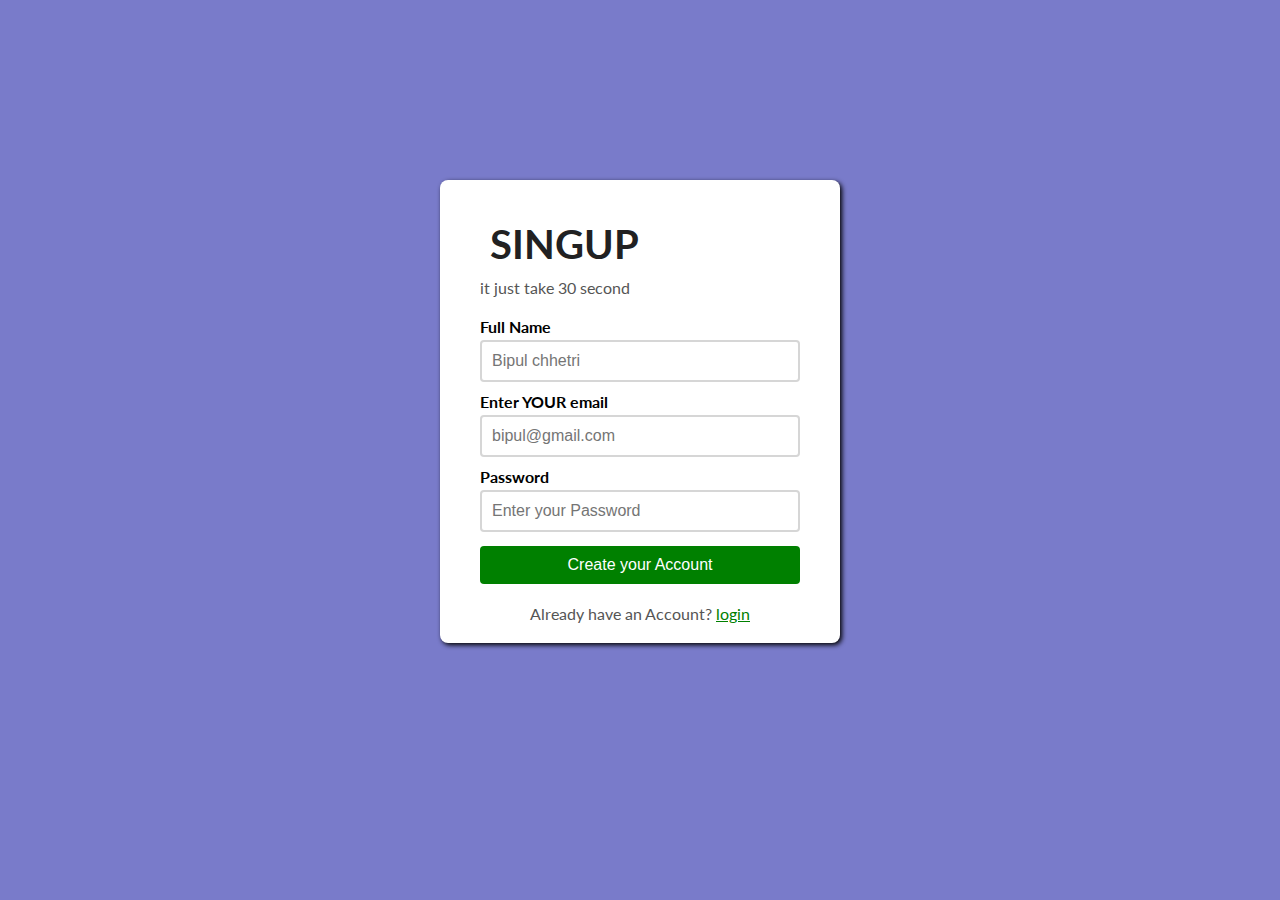
<file: index.html>
<!DOCTYPE html>
<html lang="en">

<head>
    <meta charset="UTF-8">
    <meta http-equiv="X-UA-Compatible" content="IE=edge">
    <meta name="viewport" content="width=device-width, initial-scale=1.0">
    <title>Document</title>
    <link rel="stylesheet" href="style.css">
</head>

<body>
    <div class="outer-box">
        <div class="inner-box">
            <header class="singup-header">
                <h1>Singup </h1>
                <p>it just take 30 second</p>
            </header>
            <main class="singup-body">

                <form action="">
                    <p>
                        <label for="Full-name">Full Name</label>
                        <input type="text" id="fullname" placeholder="Bipul chhetri" required>
                    </p>
                    <p>
                        <label for="email">Enter YOUR email</label>
                        <input type="email" id="email" placeholder="bipul@gmail.com" required>



                    </p>
                    <p>
                        <label for="Password">Password</label>

                        <input type="text" id="fullname" placeholder="Enter your Password" required>

                    </p>
                    <p>

                        <input type="submit" id="submit" value="Create your Account">
                    </p>
                </form>
            </main>
            <footer class="singup-footer">


            <p>Already have an Account?

                <a href="">login</a>
            <p></p>
        </footer>
     </div>
        <div class="circle c1"></div>
        <div class="circle c2"></div>
    </div>
</body>

</html>
</file>
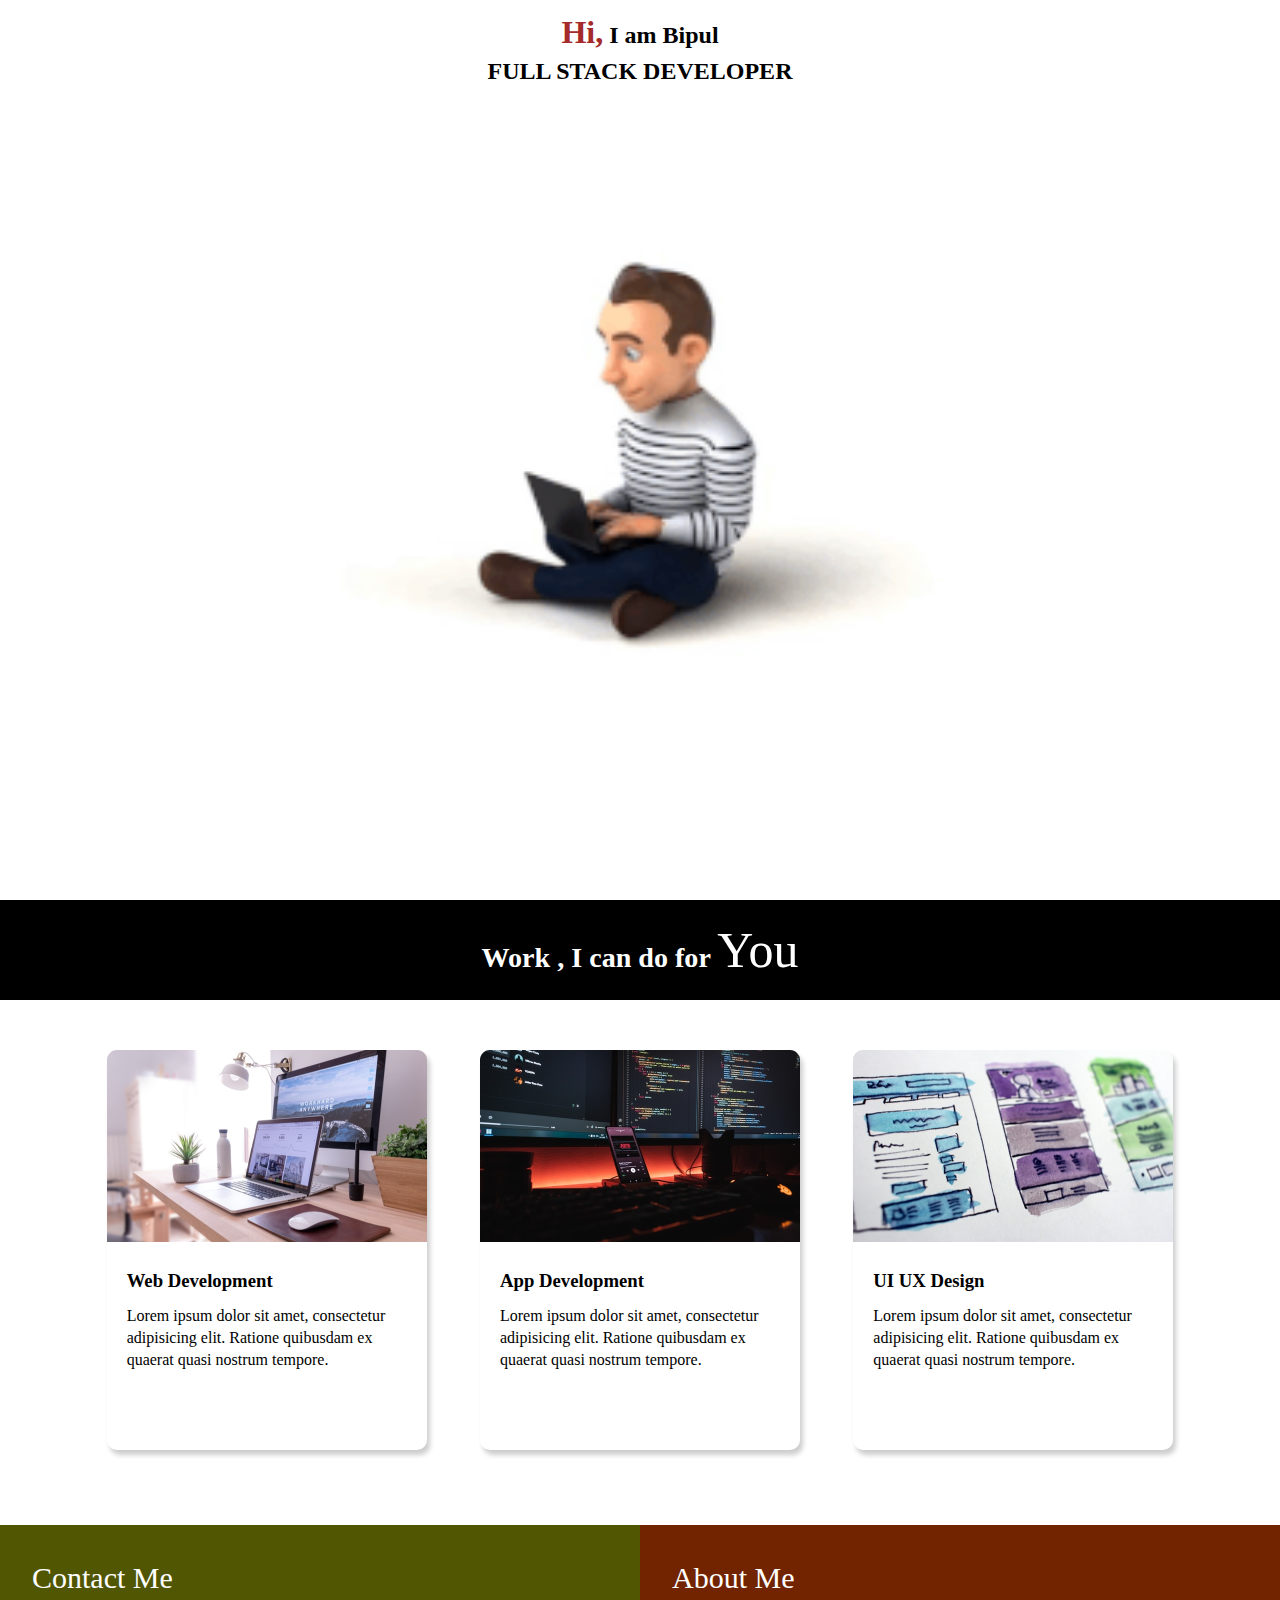
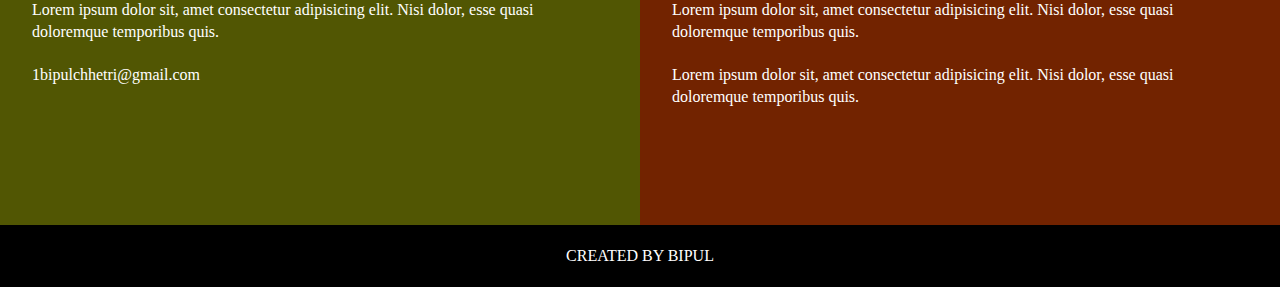
<file: Landing page/index.html>
<!DOCTYPE html>
<html lang="en">
<head>
    <meta charset="UTF-8">
    <meta http-equiv="X-UA-Compatible" content="IE=edge">
    <meta name="viewport" content="width=device-width, initial-scale=1.0">
    <link rel="stylesheet" href="style.css">
    <title>Developer |Landing page</title>
</head>
<body>
    <section class="hero">
        <div class="text_container">
            <h2><span class="lg_text">Hi,</span> I am Bipul </h2>
            <h2>FULL STACK DEVELOPER</h2>
        </div>
    </section>
   <section class="black-box">
    <h3>Work , I can do for <span>You</span></h3>
   </section>
   <section class="work">
    <div class="grid_item">
      <div class="card">
        <div class="image_container">
          <img src="images/web.png" alt="web development" />
        </div>
        <div class="card_content">
          <h3>Web Development</h3>
          <p>
            Lorem ipsum dolor sit amet, consectetur adipisicing elit. Ratione
            quibusdam ex quaerat quasi nostrum tempore.
          </p>
        </div>
      </div>
    </div>
    <div class="grid_item">
      <div class="card">
        <div class="image_container">
          <img src="images/mob.png" alt="app development" />
        </div>
        <div class="card_content">
          <h3>App Development</h3>
          <p>
            Lorem ipsum dolor sit amet, consectetur adipisicing elit. Ratione
            quibusdam ex quaerat quasi nostrum tempore.
          </p>
        </div>
      </div>
    </div>
    <div class="grid_item">
      <div class="card">
        <div class="image_container">
          <img src="images/ui.png "alt="Ui ux" />
        </div>
        <div class="card_content">
          <h3>UI UX Design</h3>
          <p>
            Lorem ipsum dolor sit amet, consectetur adipisicing elit. Ratione
            quibusdam ex quaerat quasi nostrum tempore.
          </p>
        </div>
      </div>
    </div>
  </section>
   <!-- <div id="app" class="container">
    <div class="grid">
      <card>
        <div class="title">
          <h3>Web developer</h3>
        </div>
        <div class="img">
            <img src="images/ux.jpg" alt="">
        </div>
        <div class="description">
          Lorem ipsum dolor sit amet, consectetur adipisicing elit, sed do eiusmod tempor incididunt ut labore et dolore magna aliqua. 
        </div>
    </card>
      <card>
        <div class="title">
          <h3>App developer
          </h3>
        </div>
        <div class="img">
            <img src="images/app.jpg" alt="">
        </div>
        <div class="description">
          Lorem ipsum dolor sit amet, consectetur adipisicing elit, sed do eiusmod tempor incididunt ut labore et dolore magna aliqua. 
        </div>
    </card>
      <card>
        <div class="title">
          <h3>ux ui designer</h3>
        </div>
        <div class="img">
            <img src="images/ux.jpg " alt="">
        </div>
        <div class="description">
          Lorem ipsum dolor sit amet, consectetur adipisicing elit, sed do eiusmod tempor incididunt ut labore et dolore magna aliqua. 
        </div>
    </card>
    </div> -->
    <section class="bottom_section">
        <div class="contact">
          <h2>Contact Me</h2>
          <p>
            Lorem ipsum dolor sit, amet consectetur adipisicing elit. Nisi dolor,
            esse quasi doloremque temporibus quis.
          </p>
          <p>1bipulchhetri@gmail.com</p>
        </div>
        <div class="about">
          <h2>About Me</h2>
  
          <p>
            Lorem ipsum dolor sit, amet consectetur adipisicing elit. Nisi dolor,
            esse quasi doloremque temporibus quis.
          </p>
          <p>
            Lorem ipsum dolor sit, amet consectetur adipisicing elit. Nisi dolor,
            esse quasi doloremque temporibus quis.
          </p>
        </div>
      </section>
      <footer>created By BIPUL</footer>
    
</body>
</html>
</file>
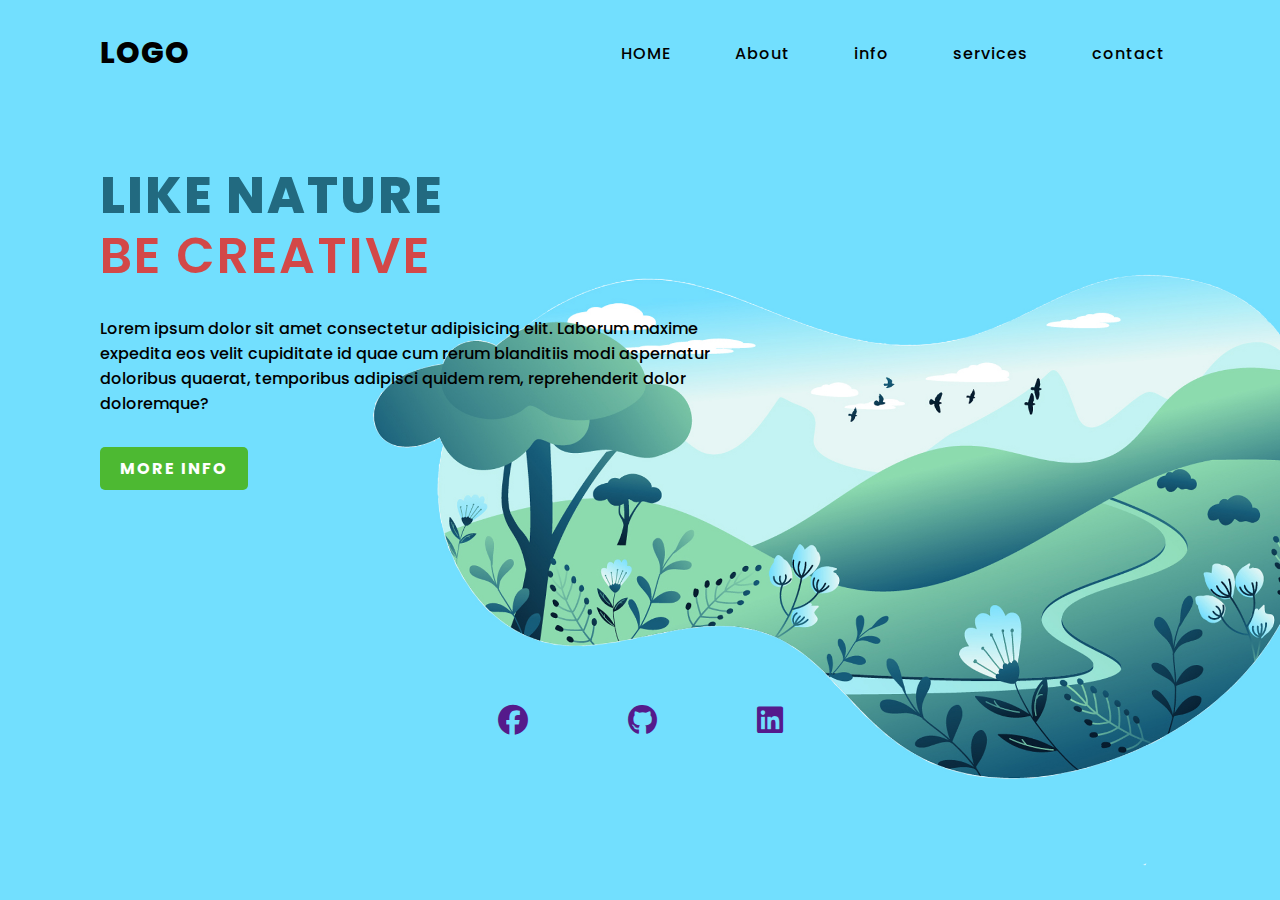
<file: New landing page/index.html>
<!DOCTYPE html>
<html lang="en">
<head>
    <meta charset="UTF-8">
    <meta http-equiv="X-UA-Compatible" content="IE=edge">
    <meta name="viewport" content="width=device-width, initial-scale=1.0">
    <link rel="stylesheet" href="style.css">
    <link rel="stylesheet" href="https://cdnjs.cloudflare.com/ajax/libs/font-awesome/6.2.1/css/all.min.css">
    <title>Landing page</title>
</head>
<section>
<input type="checkbox" id="check">
    <header>
        <h2>
          <a href="#" class="logo" >Logo</a></h2>
          <div class="navigation">
            <a href="#">HOME</a>
            <a href="#">About</a>
            <a href="#">info</a>
            <a href="#">services</a>
            <a href="#">contact</a>
          </div>
<label for="check">
    <i class="fas fa-bars menu-btn"></i>
    <i class="fas fa-times close-btn"></i>
</label>
    </header>
    <div class="content">
        <div class="info">
<h3>Like Nature <br><span>Be creative</span></h3>
<p>Lorem ipsum dolor sit amet consectetur adipisicing elit.
     Laborum maxime expedita eos velit cupiditate id quae
      cum rerum blanditiis modi aspernatur doloribus quaerat, temporibus adipisci quidem rem, 
    reprehenderit dolor doloremque?</p>
    <a href="#" class="info-btn">More info</a>

        </div>
    </div>
    <div class="media-icons">
<a href=""><i class="fa-brands fa-facebook"></i></a>
<a href=""><i class="fa-brands fa-github"></i></a>
<a href=""><i class="fa-brands fa-linkedin"></i></a>


    </div>
</section>
</body>
</html>
</file>
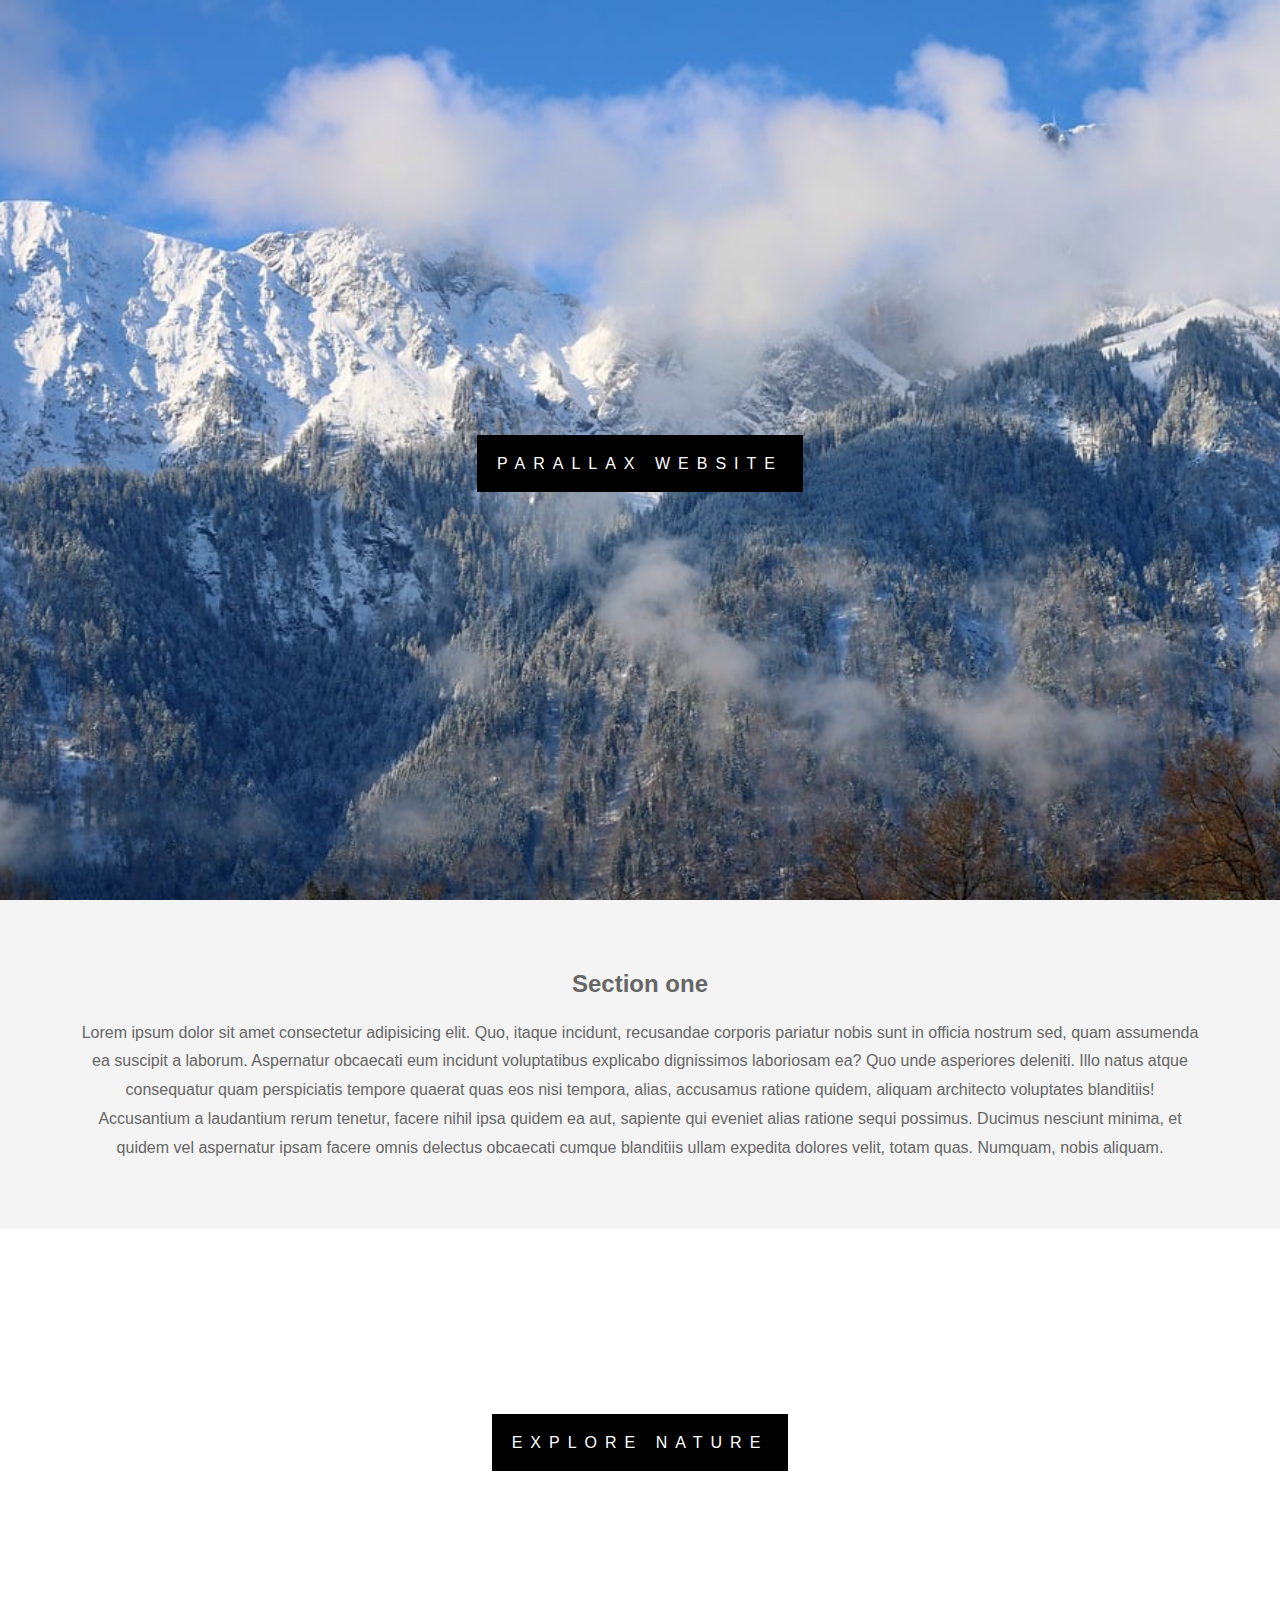
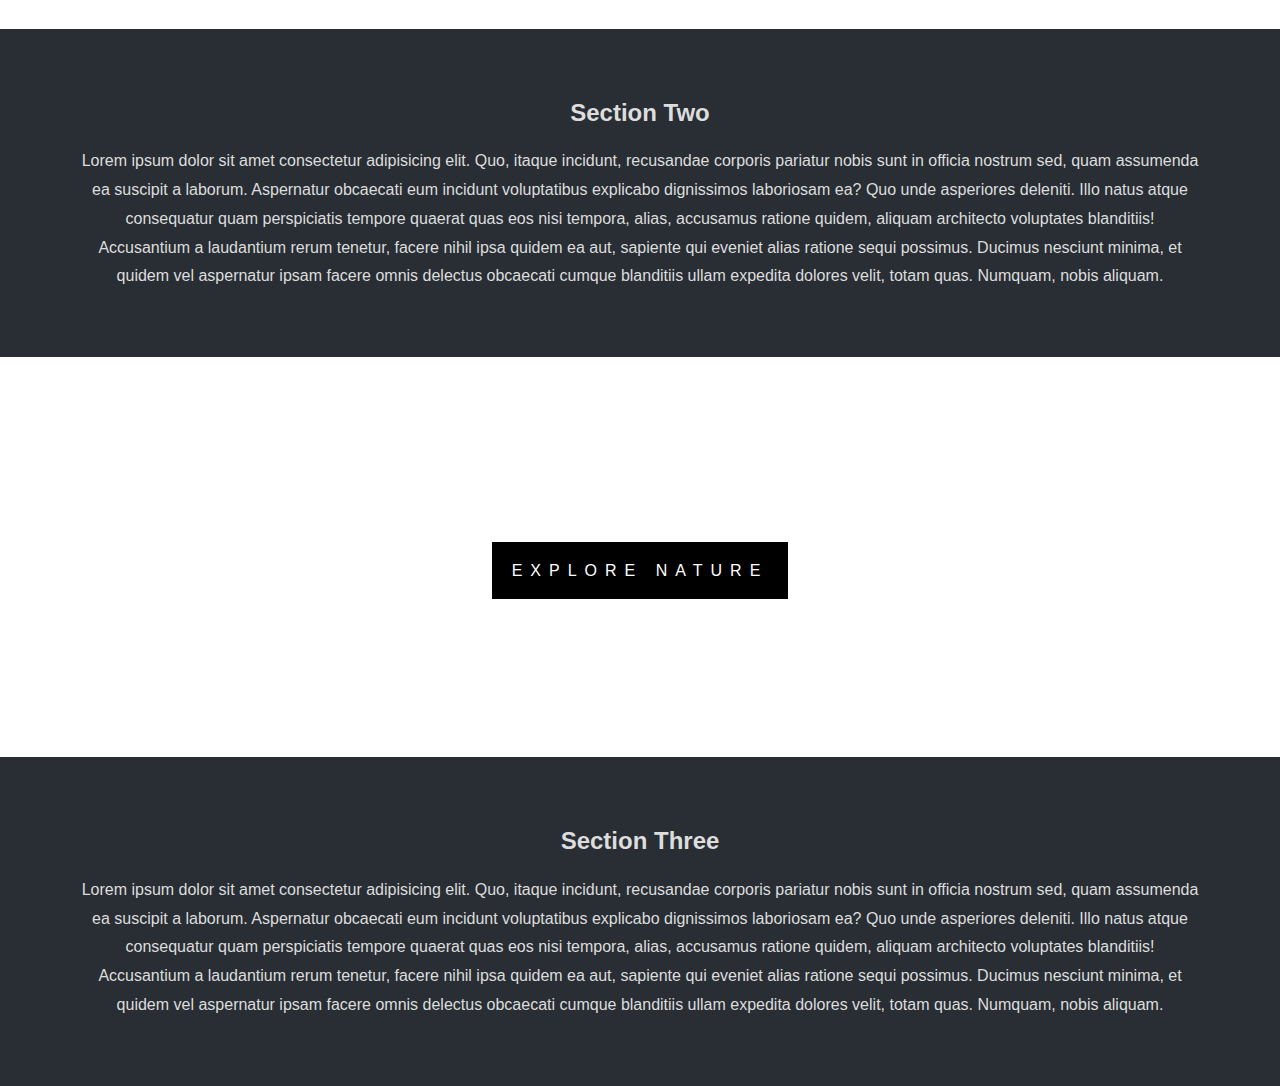
<file: parallax website/index.html>
<!DOCTYPE html>
<html lang="en">
<head>
    <meta charset="UTF-8">
    <meta http-equiv="X-UA-Compatible" content="IE=edge">
    <meta name="viewport" content="width=device-width, initial-scale=1.0">
    <link rel="stylesheet" href="style.css">
    <title>Parallax website |BIPUL</title>
</head>
<body>
    <section class="pimg1">
        <div class="ptext">
            <span class="textBg">
                Parallax website
            </span>
        </div>
    </section>
    <section>
        <section class="section-light">
            <h2>Section one</h2>
            <p>Lorem ipsum dolor sit amet 
                consectetur adipisicing elit. Quo, itaque incidunt, recusandae corporis pariatur nobis sunt in officia nostrum sed, quam assumenda ea suscipit a laborum. Aspernatur obcaecati eum incidunt voluptatibus explicabo dignissimos laboriosam ea? Quo unde asperiores deleniti. Illo natus atque consequatur quam perspiciatis tempore quaerat quas eos nisi tempora, alias, accusamus ratione quidem, aliquam architecto voluptates blanditiis! Accusantium a laudantium rerum tenetur, facere nihil ipsa quidem ea aut, sapiente qui eveniet alias ratione sequi possimus. Ducimus nesciunt minima, et quidem vel aspernatur ipsam facere omnis delectus obcaecati cumque blanditiis ullam expedita dolores velit,
                 totam quas. Numquam, nobis aliquam.</p>
        </section>
    </section>
    <section class="pimg2">
        <div class="ptext">
            <span class="textBg">
                Explore Nature
            </span>
        </div>
    </section>
    <section>
        <section class="section-dark">
            <h2>Section Two</h2>
            <p>Lorem ipsum dolor sit amet 
                consectetur adipisicing elit. Quo, itaque incidunt, recusandae corporis pariatur nobis sunt in officia nostrum sed, quam assumenda ea suscipit a laborum. Aspernatur obcaecati eum incidunt voluptatibus explicabo dignissimos laboriosam ea? Quo unde asperiores deleniti. Illo natus atque consequatur quam perspiciatis tempore quaerat quas eos nisi tempora, alias, accusamus ratione quidem, aliquam architecto voluptates blanditiis! Accusantium a laudantium rerum tenetur, facere nihil ipsa quidem ea aut, sapiente qui eveniet alias ratione sequi possimus. Ducimus nesciunt minima, et quidem vel aspernatur ipsam facere omnis delectus obcaecati cumque blanditiis ullam expedita dolores velit,
                 totam quas. Numquam, nobis aliquam.</p>
        </section>
    </section>
</section>
<section class="pimg3">
    <div class="ptext">
        <span class="textBg">
            Explore Nature
        </span>
    </div>
</section>
<section>
    <section class="section-dark">
        <h2>Section Three</h2>
        <p>Lorem ipsum dolor sit amet 
            consectetur adipisicing elit. Quo, itaque incidunt, recusandae corporis pariatur nobis sunt in officia nostrum sed, quam assumenda ea suscipit a laborum. Aspernatur obcaecati eum incidunt voluptatibus explicabo dignissimos laboriosam ea? Quo unde asperiores deleniti. Illo natus atque consequatur quam perspiciatis tempore quaerat quas eos nisi tempora, alias, accusamus ratione quidem, aliquam architecto voluptates blanditiis! Accusantium a laudantium rerum tenetur, facere nihil ipsa quidem ea aut, sapiente qui eveniet alias ratione sequi possimus. Ducimus nesciunt minima, et quidem vel aspernatur ipsam facere omnis delectus obcaecati cumque blanditiis ullam expedita dolores velit,
             totam quas. Numquam, nobis aliquam.</p>
    </section>
</section>
</section>
</body>
</html>
</file>
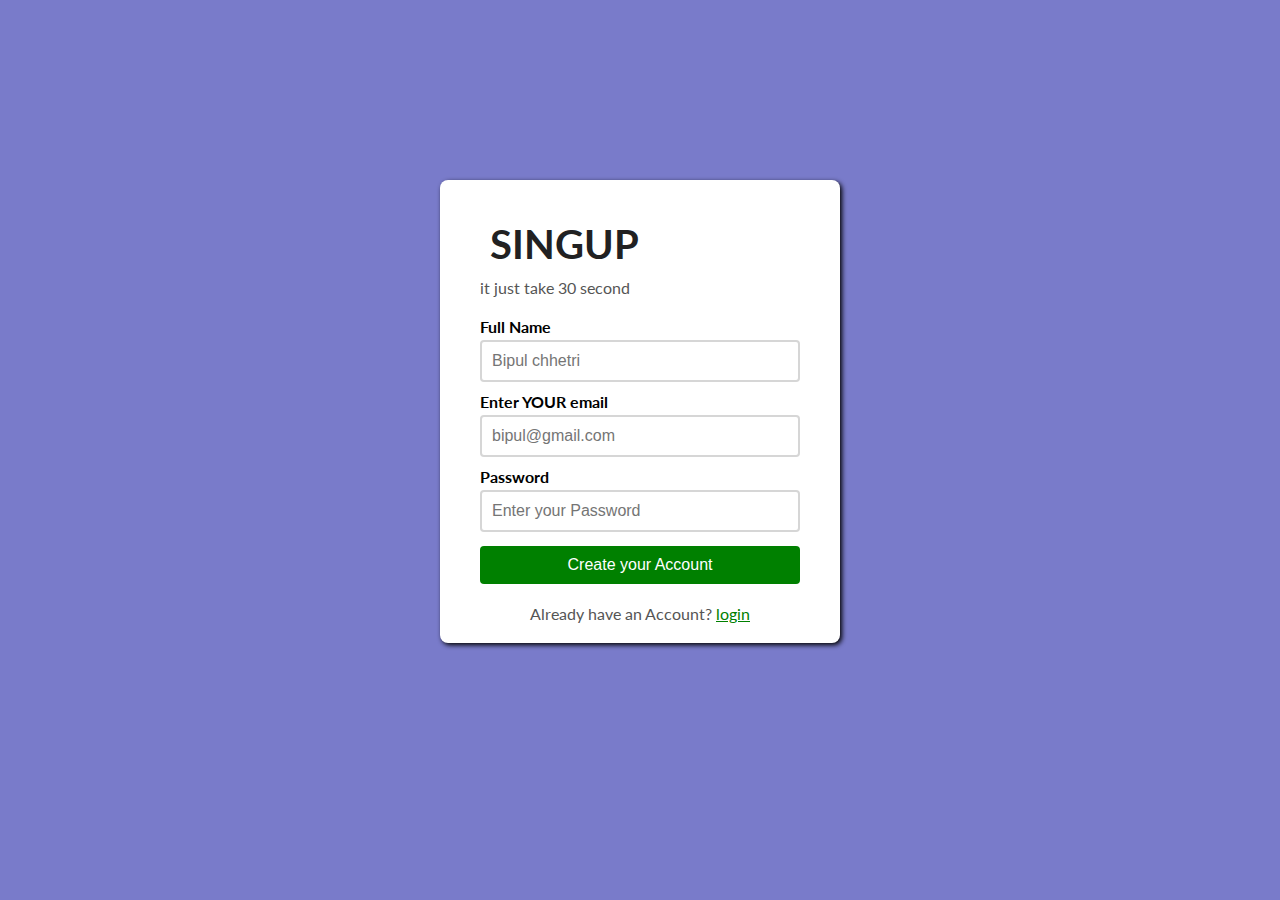
<file: singup/index.html>
<!DOCTYPE html>
<html lang="en">

<head>
    <meta charset="UTF-8">
    <meta http-equiv="X-UA-Compatible" content="IE=edge">
    <meta name="viewport" content="width=device-width, initial-scale=1.0">
    <title>Document</title>
    <link rel="stylesheet" href="style.css">
</head>

<body>
    <div class="outer-box">
        <div class="inner-box">
            <header class="singup-header">
                <h1>Singup </h1>
                <p>it just take 30 second</p>
            </header>
            <main class="singup-body">

                <form action="">
                    <p>
                        <label for="Full-name">Full Name</label>
                        <input type="text" id="fullname" placeholder="Bipul chhetri" required>
                    </p>
                    <p>
                        <label for="email">Enter YOUR email</label>
                        <input type="email" id="email" placeholder="bipul@gmail.com" required>



                    </p>
                    <p>
                        <label for="Password">Password</label>

                        <input type="text" id="fullname" placeholder="Enter your Password" required>

                    </p>
                    <p>

                        <input type="submit" id="submit" value="Create your Account">
                    </p>
                </form>
            </main>
            <footer class="singup-footer">


            <p>Already have an Account?

                <a href="">login</a>
            <p></p>
        </footer>
     </div>
        <div class="circle c1"></div>
        <div class="circle c2"></div>
    </div>
</body>

</html>
</file>
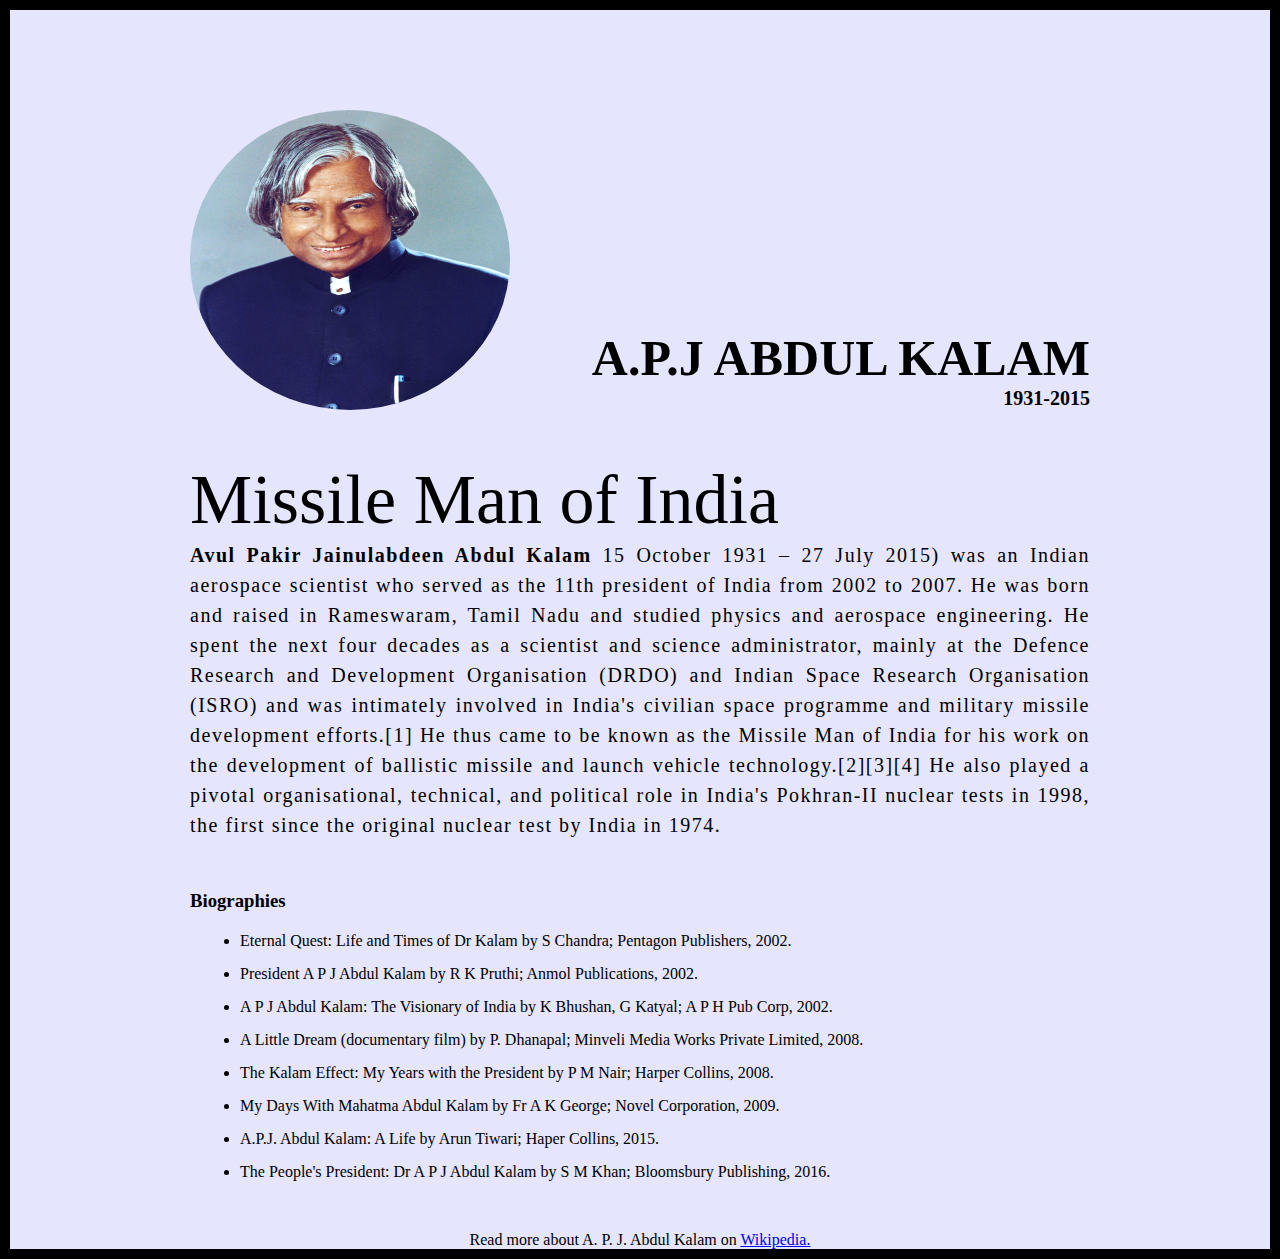
<file: Tribute website Project 1/index.html>
<html lang="en">
<head>
    <meta charset="UTF-8">
    <meta http-equiv="X-UA-Compatible" content="IE=edge">
    <meta name="viewport" content="width=device-width, initial-scale=1.0">
    <link rel="stylesheet" href="style.css">
    
    <title>ABJ Abdul Kalam</title>
</head>
<body>
    <div class="container">
        <div class="content">
            <section class="top-section">
                <div class="image-container">
                    <img src="photos/apj.jpg" alt="tribute" />
                </div>
                <div>
                    <h1>A.P.J Abdul Kalam</h1>
                    <h4>1931-2015</h4>
                </div>
            </section>
            <section class="about_section">
                <h2>Missile Man of India</h2>
                <p>
                  <b>Avul Pakir Jainulabdeen Abdul Kalam</b> 15 October 1931 – 27 July
                  2015) was an Indian aerospace scientist who served as the 11th
                  president of India from 2002 to 2007. He was born and raised in
                  Rameswaram, Tamil Nadu and studied physics and aerospace
                  engineering. He spent the next four decades as a scientist and
                  science administrator, mainly at the Defence Research and
                  Development Organisation (DRDO) and Indian Space Research
                  Organisation (ISRO) and was intimately involved in India's civilian
                  space programme and military missile development efforts.[1] He thus
                  came to be known as the Missile Man of India for his work on the
                  development of ballistic missile and launch vehicle
                  technology.[2][3][4] He also played a pivotal organisational,
                  technical, and political role in India's Pokhran-II nuclear tests in
                  1998, the first since the original nuclear test by India in 1974.
                </p>
              </section>
              <section class="biography_section">
                <h3>Biographies</h3>
                <ul>
                  <li>
                    Eternal Quest: Life and Times of Dr Kalam by S Chandra; Pentagon
                    Publishers, 2002.
                  </li>
                  <li>
                    President A P J Abdul Kalam by R K Pruthi; Anmol Publications,
                    2002.
                  </li>
                  <li>
                    A P J Abdul Kalam: The Visionary of India by K Bhushan, G Katyal;
                    A P H Pub Corp, 2002.
                  </li>
                  <li>
                    A Little Dream (documentary film) by P. Dhanapal; Minveli Media
                    Works Private Limited, 2008.
                  </li>
                  <li>
                    The Kalam Effect: My Years with the President by P M Nair; Harper
                    Collins, 2008.
                  </li>
                  <li>
                    My Days With Mahatma Abdul Kalam by Fr A K George; Novel
                    Corporation, 2009.
                  </li>
                  <li>
                    A.P.J. Abdul Kalam: A Life by Arun Tiwari; Haper Collins, 2015.
                  </li>
                  <li>
                    The People's President: Dr A P J Abdul Kalam by S M Khan;
                    Bloomsbury Publishing, 2016.
                  </li>
                </ul>
              </section>
              <footer>
                <p>
                  Read more about A. P. J. Abdul Kalam on
                  <a href="https://en.wikipedia.org/wiki/A._P._J._Abdul_Kalam"
                    >Wikipedia.</a
                  >
                </p>
              </footer>
        </div>
    </div>
</body>
</html>
</file>
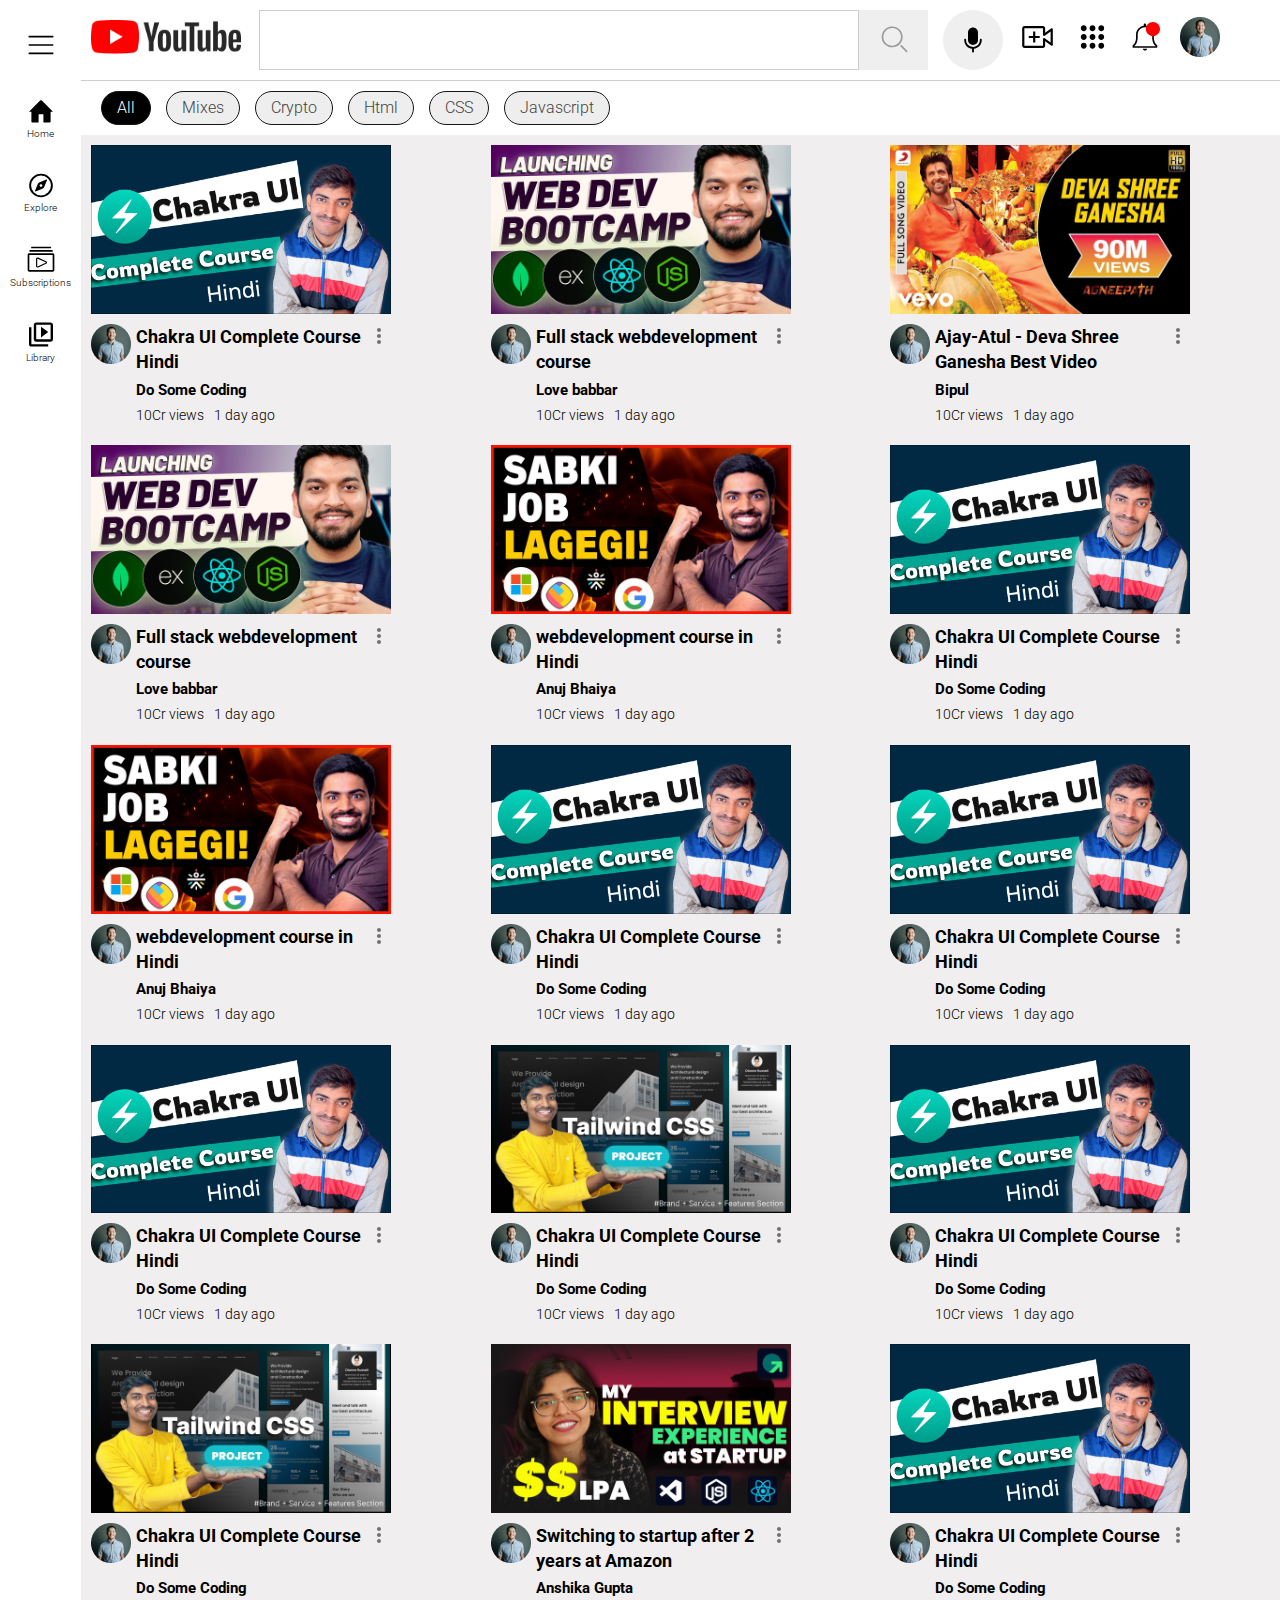
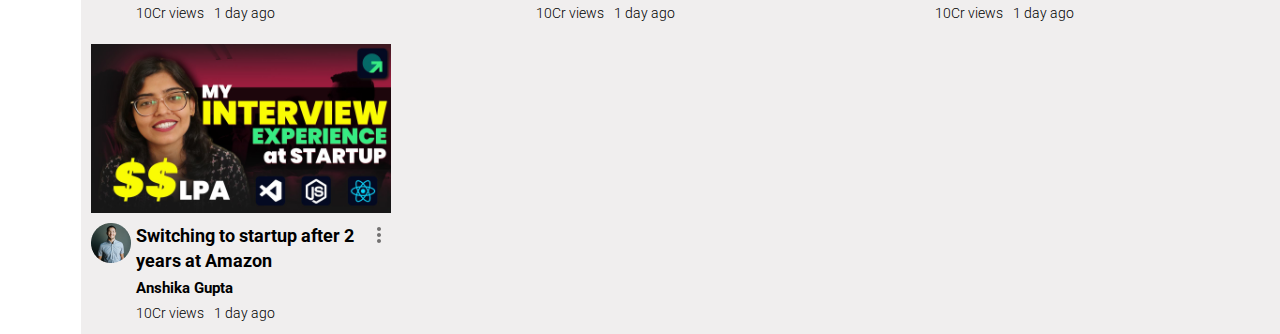
<file: Youtube clone/index.html>
<!DOCTYPE html>
<html lang="en">
  <head>
    <meta charset="UTF-8" />
    <meta http-equiv="X-UA-Compatible" content="IE=edge" />
    <meta name="viewport" content="width=device-width, initial-scale=1.0" />
    <title>Youtube Clone</title>
    <link rel="stylesheet" href="style.css" />
  </head>
  <body>
    <div class="container">
      <aside>
        <div class="bars">
          <img src="icons/bars.svg" alt="bars" />
        </div>

        <div class="side-icons">
          <i>
            <img src="icons/home.svg" alt="home" />
          </i>
          <p>Home</p>
        </div>
        <div class="side-icons">
          <i>
            <img src="icons/compass.svg" alt="explore" />
          </i>
          <p>Explore</p>
        </div>
        <div class="side-icons">
          <i>
            <img src="icons/video-gallary.svg" alt="gallary" />
          </i>
          <p>Subscriptions</p>
        </div>
        <div class="side-icons">
          <i>
            <img src="icons/video-library.svg" alt="library" />
          </i>
          <p>Library</p>
        </div>
      </aside>
      <div class="main-container">
        <header>
          <nav>
            <div class="logo">
              <img src="images/youtube-logo.png" alt="Youtube Logo" />
            </div>
            <div class="center-nav">
              <div class="search">
                <input type="text" />
                <button>
                  <img src="icons/search.svg" alt="search" />
                </button>
              </div>
              <div class="mic">
                <img src="icons/mic.svg" alt="mic" />
              </div>
            </div>
            <div class="side-nav">
              <i>
                <img src="icons/video-add.svg" alt="video add" />
              </i>
              <i>
                <img src="icons/dot-grid.svg" alt="grid" />
              </i>
              <i>
                <img src="icons/bell.svg" alt="bell" />
              </i>
              <i>
                <img src="images/avatar.png" alt="avatar" />
              </i>
            </div>
          </nav>
          <div class="tags">
            <div class="tag dark">All</div>
            <div class="tag light">Mixes</div>
            <div class="tag light">Crypto</div>
            <div class="tag light">Html</div>
            <div class="tag light">CSS</div>
            <div class="tag light">Javascript</div>
          </div>
        </header>
        <main>
          <div class="card-container">
            <div class="card">
              <img src="images/thumbnail.png" alt="thumbnail" />
              <div class="avatar-content">
                <div class="avatar">
                  <img src="images/avatar.png" alt="avatar" />
                </div>

                <div class="content">
                  <h3>Chakra UI Complete Course Hindi</h3>
                  <p class="channel-name">Do Some Coding</p>
                  <div class="content-status">
                    <p>10Cr views</p>
                    <p>1 day ago</p>
                  </div>
                </div>
                <div class="dots">
                  <img src="icons/dots.svg" alt="dots" />
                </div>
              </div>
            </div>
            <div class="card">
              <img src="images/th.jpg" alt="thumbnail" />
              <div class="avatar-content">
                <div class="avatar">
                  <img src="images/avatar.png" alt="avatar" />
                </div>

                <div class="content">
                    <h3>Full stack webdevelopment course</h3>
                    <p class="channel-name">Love babbar</p>
                  <div class="content-status">
                    <p>10Cr views</p>
                    <p>1 day ago</p>
                  </div>
                </div>
                <div class="dots">
                  <img src="icons/dots.svg" alt="dots" />
                </div>
              </div>
            </div>
            <div class="card">
              <img src="images/sn.jpg" alt="thumbnail" />
              <div class="avatar-content">
                <div class="avatar">
                  <img src="images/avatar.png" alt="avatar" />
                </div>

                <div class="content">
                  <h3>Ajay-Atul - Deva Shree Ganesha Best Video</h3>
                  <p class="channel-name">Bipul</p>
                  <div class="content-status">
                    <p>10Cr views</p>
                    <p>1 day ago</p>
                  </div>
                </div>
                <div class="dots">
                  <img src="icons/dots.svg" alt="dots" />
                </div>
              </div>
            </div>
            <div class="card">
              <img src="images/th.jpg" alt="thumbnail" />
              <div class="avatar-content">
                <div class="avatar">
                  <img src="images/avatar.png" alt="avatar" />
                </div>

                <div class="content">
                  <h3>Full stack webdevelopment course</h3>
                  <p class="channel-name">Love babbar</p>
                  <div class="content-status">
                    <p>10Cr views</p>
                    <p>1 day ago</p>
                  </div>
                </div>
                <div class="dots">
                  <img src="icons/dots.svg" alt="dots" />
                </div>
              </div>
            </div>
            <div class="card">
              <img src="images/th1.jpg" alt="thumbnail" />
              <div class="avatar-content">
                <div class="avatar">
                  <img src="images/avatar.png" alt="avatar" />
                </div>

                <div class="content">
                  <h3>webdevelopment course in Hindi</h3>
                  <p class="channel-name">Anuj Bhaiya</p>
                  <div class="content-status">
                    <p>10Cr views</p>
                    <p>1 day ago</p>
                  </div>
                </div>
                <div class="dots">
                  <img src="icons/dots.svg" alt="dots" />
                </div>
              </div>
            </div>
            <div class="card">
              <img src="images/thumbnail.png" alt="thumbnail" />
              <div class="avatar-content">
                <div class="avatar">
                  <img src="images/avatar.png" alt="avatar" />
                </div>

                <div class="content">
                  <h3>Chakra UI Complete Course Hindi</h3>
                  <p class="channel-name">Do Some Coding</p>
                  <div class="content-status">
                    <p>10Cr views</p>
                    <p>1 day ago</p>
                  </div>
                </div>
                <div class="dots">
                  <img src="icons/dots.svg" alt="dots" />
                </div>
              </div>
            </div>
            <div class="card">
              <img src="images/th1.jpg" alt="thumbnail" />
              <div class="avatar-content">
                <div class="avatar">
                  <img src="images/avatar.png" alt="avatar" />
                </div>

                <div class="content">
                    <h3>webdevelopment course in Hindi</h3>
                    <p class="channel-name">Anuj Bhaiya</p>
                  <div class="content-status">
                    <p>10Cr views</p>
                    <p>1 day ago</p>
                  </div>
                </div>
                <div class="dots">
                  <img src="icons/dots.svg" alt="dots" />
                </div>
              </div>
            </div>
            <div class="card">
              <img src="images/thumbnail.png" alt="thumbnail" />
              <div class="avatar-content">
                <div class="avatar">
                  <img src="images/avatar.png" alt="avatar" />
                </div>

                <div class="content">
                  <h3>Chakra UI Complete Course Hindi</h3>
                  <p class="channel-name">Do Some Coding</p>
                  <div class="content-status">
                    <p>10Cr views</p>
                    <p>1 day ago</p>
                  </div>
                </div>
                <div class="dots">
                  <img src="icons/dots.svg" alt="dots" />
                </div>
              </div>
            </div>
            <div class="card">
              <img src="images/thumbnail.png" alt="thumbnail" />
              <div class="avatar-content">
                <div class="avatar">
                  <img src="images/avatar.png" alt="avatar" />
                </div>

                <div class="content">
                  <h3>Chakra UI Complete Course Hindi</h3>
                  <p class="channel-name">Do Some Coding</p>
                  <div class="content-status">
                    <p>10Cr views</p>
                    <p>1 day ago</p>
                  </div>
                </div>
                <div class="dots">
                  <img src="icons/dots.svg" alt="dots" />
                </div>
              </div>
            </div>
            <div class="card">
              <img src="images/thumbnail.png" alt="thumbnail" />
              <div class="avatar-content">
                <div class="avatar">
                  <img src="images/avatar.png" alt="avatar" />
                </div>

                <div class="content">
                  <h3>Chakra UI Complete Course Hindi</h3>
                  <p class="channel-name">Do Some Coding</p>
                  <div class="content-status">
                    <p>10Cr views</p>
                    <p>1 day ago</p>
                  </div>
                </div>
                <div class="dots">
                  <img src="icons/dots.svg" alt="dots" />
                </div>
              </div>
            </div>
            <div class="card">
              <img src="images/tb.jpg" alt="thumbnail" />
              <div class="avatar-content">
                <div class="avatar">
                  <img src="images/avatar.png" alt="avatar" />
                </div>

                <div class="content">
                  <h3>Chakra UI Complete Course Hindi</h3>
                  <p class="channel-name">Do Some Coding</p>
                  <div class="content-status">
                    <p>10Cr views</p>
                    <p>1 day ago</p>
                  </div>
                </div>
                <div class="dots">
                  <img src="icons/dots.svg" alt="dots" />
                </div>
              </div>
            </div>
            <div class="card">
              <img src="images/thumbnail.png" alt="thumbnail" />
              <div class="avatar-content">
                <div class="avatar">
                  <img src="images/avatar.png" alt="avatar" />
                </div>

                <div class="content">
                  <h3>Chakra UI Complete Course Hindi</h3>
                  <p class="channel-name">Do Some Coding</p>
                  <div class="content-status">
                    <p>10Cr views</p>
                    <p>1 day ago</p>
                  </div>
                </div>
                <div class="dots">
                  <img src="icons/dots.svg" alt="dots" />
                </div>
              </div>
            </div>
            <div class="card">
              <img src="images/tb.jpg" alt="thumbnail" />
              <div class="avatar-content">
                <div class="avatar">
                  <img src="images/avatar.png" alt="avatar" />
                </div>

                <div class="content">
                  <h3>Chakra UI Complete Course Hindi</h3>
                  <p class="channel-name">Do Some Coding</p>
                  <div class="content-status">
                    <p>10Cr views</p>
                    <p>1 day ago</p>
                  </div>
                </div>
                <div class="dots">
                  <img src="icons/dots.svg" alt="dots" />
                </div>
              </div>
            </div>
            <div class="card">
              <img src="images/an.jpg" alt="thumbnail" />
              <div class="avatar-content">
                <div class="avatar">
                  <img src="images/avatar.png" alt="avatar" />
                </div>

                <div class="content">
                  <h3>Switching to startup after 2 years at Amazon </h3>
                  <p class="channel-name">Anshika Gupta</p>
                  <div class="content-status">
                    <p>10Cr views</p>
                    <p>1 day ago</p>
                  </div>
                </div>
                <div class="dots">
                  <img src="icons/dots.svg" alt="dots" />
                </div>
              </div>
            </div>
            <div class="card">
              <img src="images/thumbnail.png" alt="thumbnail" />
              <div class="avatar-content">
                <div class="avatar">
                  <img src="images/avatar.png" alt="avatar" />
                </div>

                <div class="content">
                  <h3>Chakra UI Complete Course Hindi</h3>
                  <p class="channel-name">Do Some Coding</p>
                  <div class="content-status">
                    <p>10Cr views</p>
                    <p>1 day ago</p>
                  </div>
                </div>
                <div class="dots">
                  <img src="icons/dots.svg" alt="dots" />
                </div>
              </div>
            </div>
          
           
        
            <div class="card">
              <img src="images/an.jpg" alt="thumbnail" />
              <div class="avatar-content">
                <div class="avatar">
                  <img src="images/avatar.png" alt="avatar" />
                </div>

                <div class="content">
                  <h3>Switching to startup after 2 years at Amazon </h3>
                  <p class="channel-name">Anshika Gupta</p>
                  <div class="content-status">
                    <p>10Cr views</p>
                    <p>1 day ago</p>
                  </div>
                </div>
                <div class="dots">
                  <img src="icons/dots.svg" alt="dots" />
                </div>
              </div>
            </div>
          </div>
        </main>
      </div>
    </div>
  </body>
</html>
</file>
<file: style.css>
@import url('https://fonts.googleapis.com/css2?family=Lato:wght@400;700&display=swap');

*{
    margin: 0;
    padding: 0;
    box-sizing: border-box;

}

body{
    font-family: 'lato',sans-serif;
}

.outer-box{
    width: 100vw;
    height: 100vh;
background:rgba(83, 86, 187, 0.78);
}

.inner-box{
    width: 400px;
    margin: 0 auto;
    position: relative;
    top: 20%;
    padding: 20px 40px;
    background-color: white;
    border-radius: 8px;
    box-shadow: 2px 2px 5px black;
}

.singup-header h1{
    color: #212122;
    padding-top: 10px;
    font-size: 2.5rem;
    text-transform: uppercase;
    margin: 10px;

}

.singup-header p{
color:#555;
font-size: 1rem;
}

.singup-body {
margin:20px 0 ;
}

.singup-body p{
margin: 10px 0;
}

.singup-body p label {
    display: block;
    font-weight: bold;
}
.singup-body p input{
    width: 100%;
    padding:10px;
    border: 2px solid #cccc;
    border-radius: 4px;
    font-size: 1rem;
    margin-top: 4px;
}

.singup-body p input[type="submit"]{
    background-color: green;
    color: white;
    cursor: pointer;
    border: navajowhite;

}
.singup-body p input[type="submit"]:hover{
    background-color: black;
}

.singup-footer p{
    color: #555;
    text-align: center;
}

.singup-footer p a{
color: green;
}

/*  
.circle{
    width: 200px;
    height: 200px;
    border-radius: 100px;
    background: rgb(rgb(114, 7, 7), rgb(167, 238, 167), rgb(59, 59, 116));
    position: absolute;
}
.c1{
    top: 100px;
    left: 40px;
}

.c2{
    bottom: 100px;
    right: 50px;
}
*/
</file>
<file: Landing page/style.css>
*{margin: 0;
padding: 0;
box-sizing: border-box;
}
html,body{
    line-height: 1.4;
    font-weight: 300;

}

.hero{
    background-image: url(images/home.gif);
    min-height: 100vh;
    background-position: center;
    background-size: 800px;
    background-repeat:no-repeat ;
    
}
.text_container{
text-align: center;
    max-width: 900px;
   margin: 0 auto;
   padding-top: 10px;

}
.lg_text{
    font-size: xx-large;
    color: brown;
}
.black-box{
    background-color: black;
    color: white;
    text-align: center;
    font-size: x-large;
    padding: 15px;
}

.black-box h3 span{
    font-weight: 400;
    font-size: 50px;
}

.work {
  display: grid;
  gap: 20px;
  grid-template-columns: repeat(auto-fit, minmax(320px, 1fr));

  max-width: 1100px;
  margin: 50px auto;
}
.grid_item {
  display: flex;
  justify-content: center;
  align-items: center;
}
.card {
  max-width: 320px;
  height: 400px;
  border-radius: 10px;
  box-shadow: 3px 5px 5px rgba(1, 1, 1, 0.2);
  transition: 0.2s ease-in-out;
}
.card:hover {
  transform: scale(1.04);
  box-shadow: 3px 5px 5px rgba(1, 1, 1, 0.3);
  transition: 0.2s ease-in-out;
}
.card_content {
  padding: 20px;
}
.card_content h3 {
  margin-bottom: 10px;
}
/* .grid {
    display: grid;
    grid-template-columns: repeat(3, minmax(280px, 1fr));
    grid-gap: 20px;
    align-items: stretch;
    padding-top: 20px;
  }
  
  .grid>card {
    border: 1px solid #ccc;
    box-shadow: 2px 2px 6px 0px rgba(0, 0, 0, 0.3);
  }
  
  .grid>card img {
   max-height: 100%;
  max-width: 100%;
  }
  
  .grid .text {
    padding: 20px;
  }

 .title
 {
text-align: center;
font-size: larger;
text-transform: uppercase;
padding: 10px;
font-family: 'Segoe UI', Tahoma, Geneva, Verdana, sans-serif;
}
.description{
    padding: 5px;
    font-family: 'Courier New', Courier, monospace;
} */

/*  bottom section  */
.bottom_section {
    display: flex;
    padding-top: 25PX;
  }
  .contact {
    background-color: #515603;
  }
  .about {
    background-color: #722300;
  }
  
  .contact,
  .about {
    min-height: 300px;
    padding: 32px;
    color: white;
  }
  .about h2,
  .contact h2 {
    font-size: 30px;
    font-weight: 300;
  }
  .about p,
  .contact p {
    margin-bottom: 20px;
  }
  
  footer {
    text-align: center;
    text-transform: uppercase;
    background-color: #000;
    padding: 20px;
    color: white;
  }

  @media (max-width: 786px) {
    .hero_section {
      min-height: 50vh;
    }
    .text_container {
      padding: 10px 0;
      text-align: center;
    }
    .lg_text {
      font-size: 32px;
    }
    .black_box h2 {
      font-size: 24px;
    }
    .black_box h2 span {
      font-weight: 400;
      font-size: 32px;
    }
    .bottom_section {
      flex-direction: column;
    }
    h1 {
      font-size: 32px;
    }
    .about h2,
    .contact h2 {
      font-size: 32px;
    }
  }
</file>
<file: New landing page/style.css>
@import url('https://fonts.googleapis.com/css2?family=Poppins:wght@200;300;500;800&display=swap');
*{
    margin: 0;
    padding: 0;
    box-sizing: border-box;
    font-family: "Poppins", sans-serif;
}
 section{
    position: relative;
    width: 100%;
    min-height: 100vh;
    display: flex;
    flex-direction: column;
    justify-content: flex-start;
    background: url("images/bg.jpg");
    background-size: cover;
    background-position: center;
    
 }

 header{
    position: relative;
    top: 0;
    width: 100%;
    padding: 30px 100px;
    display: flex;
    justify-content: space-between;
    align-items: center;
 }
 header .logo{
    position: relative;
    color: #000;
    font-size: 30px;
    text-decoration: none;
    text-transform: uppercase;
    font-weight: 800;
    letter-spacing: 1px;


 }


 header .navigation a{
    color: #000;
  text-decoration: none;
  font-weight: 500;
  letter-spacing: 1px;
  padding: 2px 15px;
  border-radius: 20px;
  transition: 0.3s;
  transition-property: background;


}

header .navigation a:not(:last-child){
    margin-right: 30px;

}
header .navigation a:hover{
    background: #fff;
}

.content{
    max-width: 650px;
    margin: 60px 100px;
}
.content .info h3{
    color: #226A80;
    font-size: 50px;
    text-transform: uppercase;
    font-weight: 800;
    letter-spacing: 2px;
    line-height: 60px;
    margin-bottom: 30px;
}

.content .info h3 span{
    color: rgb(211, 72, 72);
    font-size: 50px;
    font-weight: 600;

}

.content .info p{
    font-size: 16px;
    font-weight: 500;
    margin-bottom: 40px;
}

.content .info-btn{
    color: #fff;
    background: #4db932;
    text-decoration: none;
    text-transform: uppercase;
    font-weight: 700;
    border-radius: 5px;
    padding: 10px 20px;
    letter-spacing: 2px;
    transition: 0.3s;
    transition-property: background;

}
.content .info-btn:hover{
    background:blueviolet;
}
.media-icons{
    display: flex;
    justify-content: center;
    align-items: center;
    margin: auto;
}
.media-icons a{
    position: relative;
    font-size: 30px;
  
    padding: 20px;
    transition: 0.3s;
    transition-property: transform;
}
.media-icons a:not(:last-child){
    margin-right: 60px;
  }
  
  .media-icons a:hover{
    transform: scale(1.5);
  }
label{
    display: none;
}
#check{
    z-index: 3;
    display: none;
}

@media(max-width:960px)
{
header .navigation{
    display: none;
}
label{
    display: block;
    font-size: 25px;
    cursor: pointer;
    transition: 0.3s;
    transition-property: color;
}
label:hover{
color: #fff;
}
label .close-btn{
display: none;
}
#check:checked ~header .navigation{
    z-index: 2;
    background: rgba(114, 223, 255, 0.9);
    position: fixed;

    top: 0;
    bottom: 0;
    right: 0;
    display: flex;
    flex-direction: column;
    justify-content: center;
    align-items: center;

}
#check:checked ~header .navigation a{
    font-weight: 700;
    margin-right: 0;
    margin-bottom: 50px;
    letter-spacing: 2px;
}
#check:checked ~header label .menu-btn{
display: none;
}
#check:checked ~header label .close-btn{
z-index: 2;
display: block;
position: fixed;
}
label .menu-btn{
    position: absolute;
}
header .logo{
    position: absolute;
    bottom: -6px;
}

.content .info h2{
    font-size: 45px;
    line-height: 50px;
  }

  .content .info h2 span{
    font-size: 40px;
    font-weight: 600;
  }

  .content .info p{
    font-size: 14px;
  }
}

@media (max-width: 560px){
  .content .info h2{
    font-size: 35px;
    line-height: 40px;
  }

  .content .info h2 span{
    font-size: 30px;
    font-weight: 600;
  }

  .content .info p{
    font-size: 14px;
  }
}
</file>
<file: parallax website/style.css>
html,
body{
    height: 100%;
    margin: 0;
    font-size: 16px;
    font-family: "Lato",sans-serif;
    font-weight: 400;
    line-height: 1.8rem;
    color: #666;

}
.pimg1{
    background-image: url(images/img1.jpg);
    min-height: 100%;
  
}
.pimg2{
    background-image: url(images/img2.jpg);
    min-height: 400px;
  
}
.pimg3{
    background-image: url(images/img3.jpg);
    min-height: 400px;
  
}

.pimg1,
.pimg2,
.pimg3{
    position: relative;
    background-position: center;
    background-size: cover;
    background-repeat: no-repeat;
    background-attachment: fixed;
}
.ptext{
    position:absolute;
    top: 50%;
    width: 100%;
    text-align: center;
    color: black;
    letter-spacing: 8px;
    text-transform: uppercase;

}
.textBg{
    background:black;
    color: white;
    padding: 20px;
}
.section{
  
    padding: 50px 80px;
    text-align: center;
}
.section-light{
    background-color: #f4f4f4;
    color: #666;
    padding: 50px 80px;
    text-align: center;

}

.section-dark {
    background-color: #282e34;
    color: #ddd;
    padding: 50px 80px;
    text-align: center;
  }
</file>
<file: singup/style.css>
@import url('https://fonts.googleapis.com/css2?family=Lato:wght@400;700&display=swap');

*{
    margin: 0;
    padding: 0;
    box-sizing: border-box;

}

body{
    font-family: 'lato',sans-serif;
}

.outer-box{
    width: 100vw;
    height: 100vh;
background:rgba(83, 86, 187, 0.78);
}

.inner-box{
    width: 400px;
    margin: 0 auto;
    position: relative;
    top: 20%;
    padding: 20px 40px;
    background-color: white;
    border-radius: 8px;
    box-shadow: 2px 2px 5px black;
}

.singup-header h1{
    color: #212122;
    padding-top: 10px;
    font-size: 2.5rem;
    text-transform: uppercase;
    margin: 10px;

}

.singup-header p{
color:#555;
font-size: 1rem;
}

.singup-body {
margin:20px 0 ;
}

.singup-body p{
margin: 10px 0;
}

.singup-body p label {
    display: block;
    font-weight: bold;
}
.singup-body p input{
    width: 100%;
    padding:10px;
    border: 2px solid #cccc;
    border-radius: 4px;
    font-size: 1rem;
    margin-top: 4px;
}

.singup-body p input[type="submit"]{
    background-color: green;
    color: white;
    cursor: pointer;
    border: navajowhite;

}
.singup-body p input[type="submit"]:hover{
    background-color: black;
}

.singup-footer p{
    color: #555;
    text-align: center;
}

.singup-footer p a{
color: green;
}

/*  
.circle{
    width: 200px;
    height: 200px;
    border-radius: 100px;
    background: rgb(rgb(114, 7, 7), rgb(167, 238, 167), rgb(59, 59, 116));
    position: absolute;
}
.c1{
    top: 100px;
    left: 40px;
}

.c2{
    bottom: 100px;
    right: 50px;
}
*/
</file>
<file: Tribute website Project 1/style.css>
* {
    margin: 0;
    padding: 0;
    box-sizing: border-box;
  }
.container{
    background-color: #e5e5fd;
    min-height: 100vh;
    border: 10px solid black;
    
}
.content{
    max-width: 900px;
    margin: 0 auto;
}
.top-section{
    margin-top: 100px;
    display: flex;
    justify-content: space-between;
    align-items: flex-end;
}
.top-section h1{
    font-size: 50px;
    font-weight: bold;
    color: black;
    text-transform: uppercase;
}
.top-section h4{
    text-align: end;
    font-size: 20px;
}
.image-container{
    border-radius: 50%;
    overflow: hidden;
}
.image-container,img{
height: 300px;
width: 320px;
}

.about_section{
    margin-top: 50px;
}
.about_section h2{
    font-size: 70px;
    font-weight: 400;
}
.about_section p{
    font-size: 20px;
    line-height: 30px;
    letter-spacing: 1.5px;
    text-align: justify;
}
.biography_section{
    margin-top: 50px;
}
.biography_section h3{
    margin-bottom: 20px;
}
.biography_section ul{
    margin-left: 50px;
}
.biography_section li{
    margin-bottom: 15px;
}
 footer{
    margin-top: 50px;
 }
 footer p{
    text-align: center;

 }
</file>
<file: Youtube clone/style.css>
@import url("https://fonts.googleapis.com/css2?family=Roboto:ital,wght@0,100;0,300;0,500;0,700;0,900;1,100;1,300;1,400;1,500;1,700;1,900&display=swap");

* {
  margin: 0;
  padding: 0;
  box-sizing: border-box;
}

html,
body {
  font-family: "Roboto", sans-serif;
  font-weight: 300;
  line-height: 1.4;
}

nav {
  display: flex;
  justify-content: space-between;
  align-items: center;
  padding: 10px;
}
.logo img {
  width: 150px;
  height: auto;
}

.center-nav {
  display: flex;
}
.search {
  display: flex;
}
.search input {
  min-width: 600px;
  padding: 10px 20px;
  border: 0.5px solid #ccc;
}
.search button {
  border: none;
  padding: 10px 20px;
}

.mic {
  padding: 15px;
  border-radius: 50%;
  background: rgb(240, 239, 239);
  display: grid;
  place-items: center;
  margin-left: 15px;
}
.mic img {
  width: 30px;
}

.side-nav {
  display: flex;
  align-items: center;
  justify-content: center;
  gap: 20px;
  margin-right: 50px;
}

.tags {
  display: flex;
  padding: 10px 20px;
  gap: 15px;
  border-top: 1px solid #ccc;
}
.tag {
  padding: 5px 15px;
  border-radius: 20px;
  border: 1px solid rgb(22, 22, 22);
}
.dark {
  background: #000;
  color: white;
}
.light {
  background: rgb(238, 238, 238);
  color: rgb(67, 67, 67);
}

.container {
  display: flex;
}

aside {
  padding: 10px;
  display: flex;
  flex-direction: column;
  align-items: center;
  gap: 30px;
}

.side-icons {
  display: flex;
  flex-direction: column;
  align-items: center;
  justify-content: center;
}
.side-icons img {
  width: 30px;
}

.side-icons p {
  font-size: 10px;
  margin-top: -5px;
}
.bars {
  margin-top: 20px;
}
.main-container {
  width: 100%;
}
main {
  min-height: 100vh;
  background: rgb(240, 238, 238);
}

.card-container {
  display: grid;
  grid-template-columns: repeat(auto-fit, minmax(300px, 1fr));
}
.card {
  padding: 10px;
  max-width: 320px;
  display: flex;
  flex-direction: column;
}
.avatar-content {
  padding-top: 10px;
  display: flex;
  gap: 5px;
}
.card h3 {
  font-size: 18px;
}

.content {
  display: flex;
  flex-direction: column;
  gap: 5px;
}
.channel-name {
  font-size: 15px;
  font-weight: bold;
}
.content-status {
  display: flex;
  font-size: 14px;
  gap: 10px;
}
</file>
